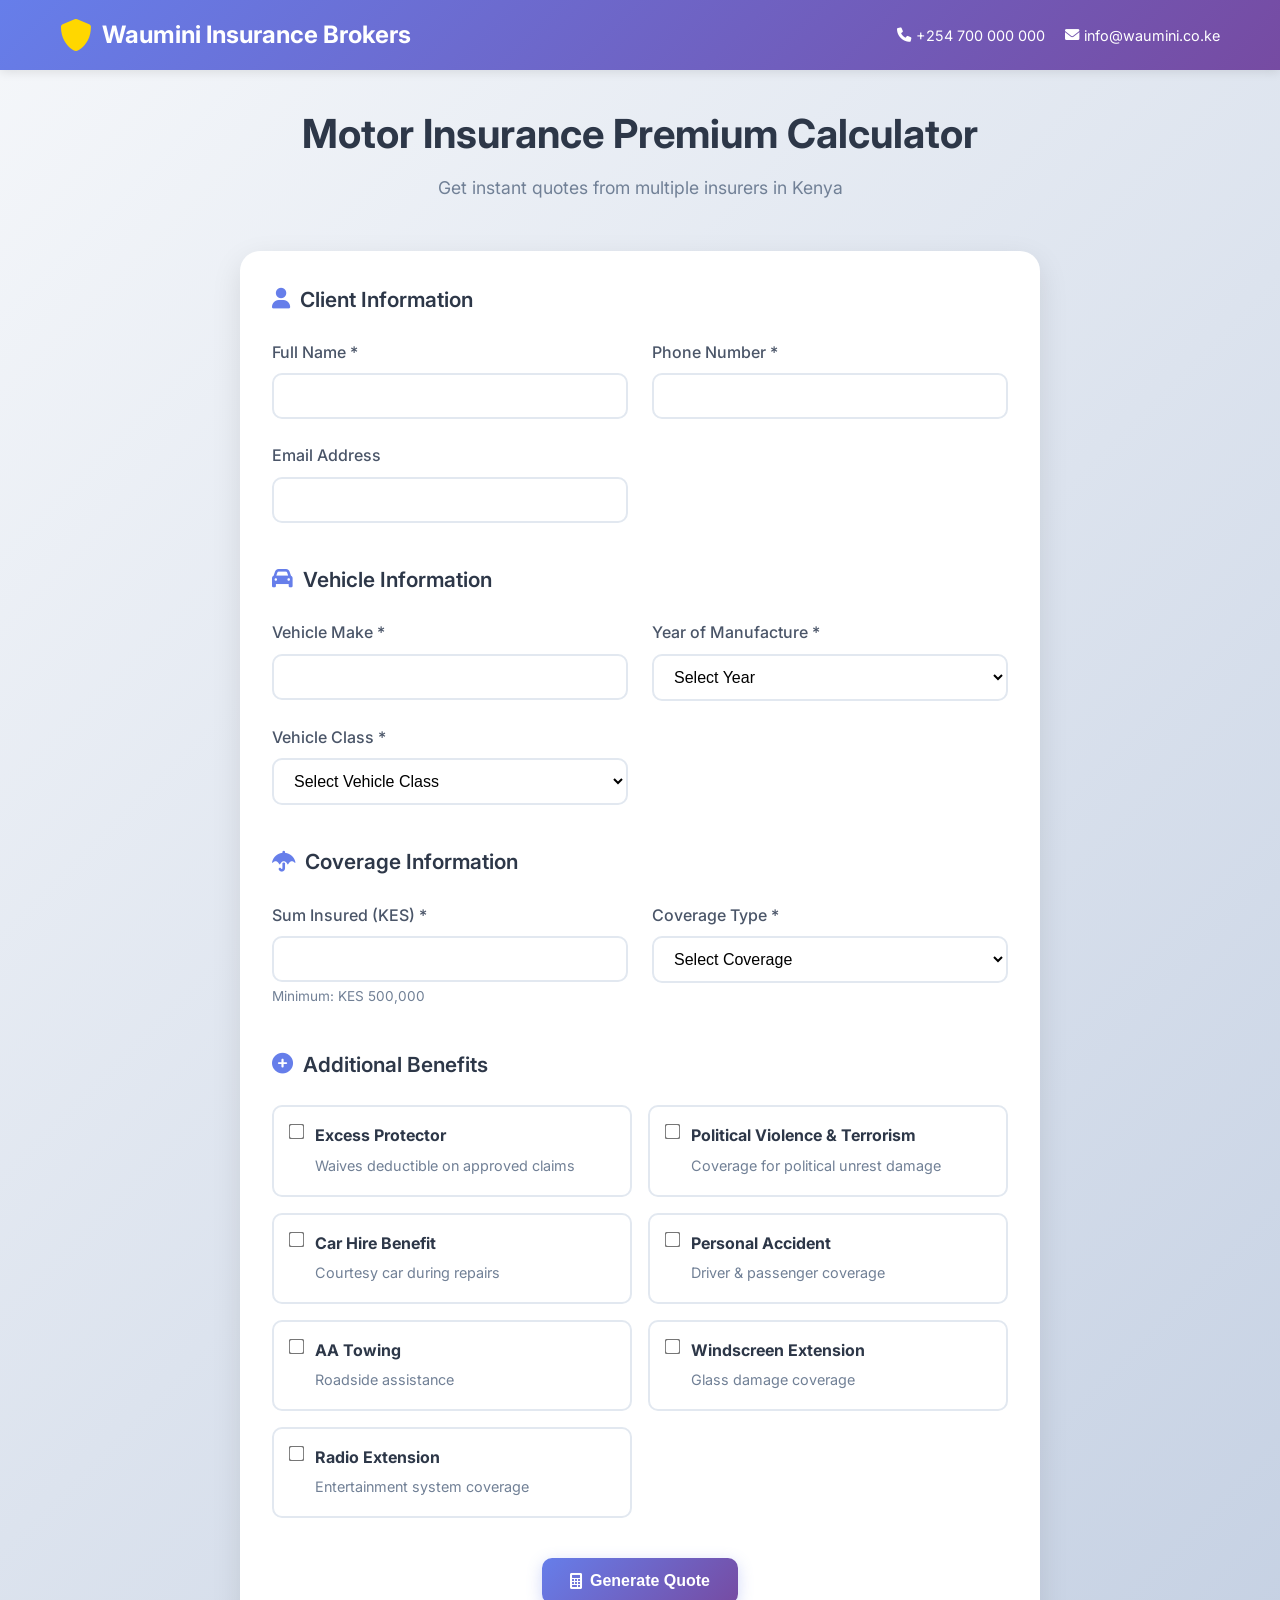
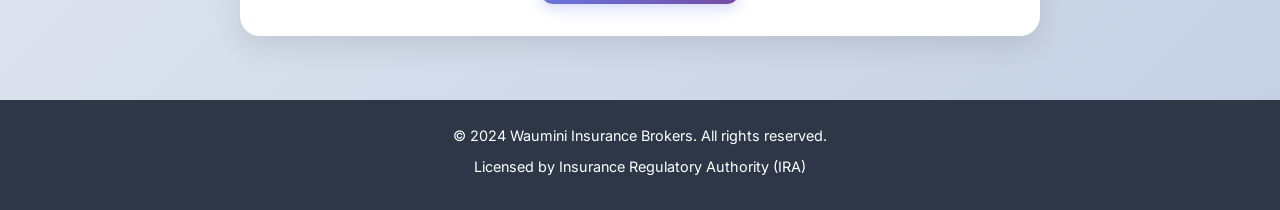
<file: index.html>
<!DOCTYPE html>
<html lang="en">
<head>
    <meta charset="UTF-8">
    <meta name="viewport" content="width=device-width, initial-scale=1.0">
    <title>Motor Insurance Premium Generator - Waumini Insurance Brokers</title>
    <link rel="stylesheet" href="styles.css">
    <link href="https://fonts.googleapis.com/css2?family=Inter:wght@300;400;500;600;700&display=swap" rel="stylesheet">
    <link rel="stylesheet" href="https://cdnjs.cloudflare.com/ajax/libs/font-awesome/6.0.0/css/all.min.css">
</head>
<body>
    <!-- Header -->
    <header class="header">
        <div class="container">
            <div class="logo">
                <i class="fas fa-shield-alt"></i>
                <span>Waumini Insurance Brokers</span>
            </div>
            <div class="header-info">
                <span><i class="fas fa-phone"></i> +254 700 000 000</span>
                <span><i class="fas fa-envelope"></i> info@waumini.co.ke</span>
            </div>
        </div>
    </header>

    <!-- Main Application Container -->
    <main class="main-container">
        <!-- Page 1: Quote Form -->
        <div id="quoteForm" class="page active">
            <div class="container">
                <div class="form-header">
                    <h1>Motor Insurance Premium Calculator</h1>
                    <p>Get instant quotes from multiple insurers in Kenya</p>
                </div>

                <form id="insuranceForm" class="quote-form">
                    <!-- Client Information Section -->
                    <div class="form-section">
                        <h2><i class="fas fa-user"></i> Client Information</h2>
                        <div class="form-grid">
                            <div class="form-group">
                                <label for="clientName">Full Name *</label>
                                <input type="text" id="clientName" name="clientName" required>
                            </div>
                            <div class="form-group">
                                <label for="clientPhone">Phone Number *</label>
                                <input type="tel" id="clientPhone" name="clientPhone" required>
                            </div>
                            <div class="form-group">
                                <label for="clientEmail">Email Address</label>
                                <input type="email" id="clientEmail" name="clientEmail">
                            </div>
                        </div>
                    </div>

                    <!-- Vehicle Information Section -->
                    <div class="form-section">
                        <h2><i class="fas fa-car"></i> Vehicle Information</h2>
                        <div class="form-grid">
                            <div class="form-group">
                                <label for="vehicleMake">Vehicle Make *</label>
                                <input type="text" id="vehicleMake" name="vehicleMake" required>
                            </div>
                            <div class="form-group">
                                <label for="vehicleYear">Year of Manufacture *</label>
                                <select id="vehicleYear" name="vehicleYear" required>
                                    <option value="">Select Year</option>
                                </select>
                            </div>
                            <div class="form-group">
                                <label for="vehicleClass">Vehicle Class *</label>
                                <select id="vehicleClass" name="vehicleClass" required>
                                    <option value="">Select Vehicle Class</option>
                                    <option value="Motor Private">Motor Private</option>
                                    <option value="Commercial">Commercial</option>
                                    <option value="Motorcycle">Motorcycle</option>
                                </select>
                            </div>
                        </div>
                    </div>

                    <!-- Coverage Information Section -->
                    <div class="form-section">
                        <h2><i class="fas fa-umbrella"></i> Coverage Information</h2>
                        <div class="form-grid">
                            <div class="form-group">
                                <label for="sumInsured">Sum Insured (KES) *</label>
                                <input type="number" id="sumInsured" name="sumInsured" min="500000" step="50000" required>
                                <small>Minimum: KES 500,000</small>
                            </div>
                            <div class="form-group">
                                <label for="coverType">Coverage Type *</label>
                                <select id="coverType" name="coverType" required>
                                    <option value="">Select Coverage</option>
                                    <option value="Comprehensive">Comprehensive</option>
                                    <option value="TPO">Third Party Only (TPO)</option>
                                </select>
                            </div>
                        </div>
                    </div>

                    <!-- Add-On Benefits Section -->
                    <div class="form-section">
                        <h2><i class="fas fa-plus-circle"></i> Additional Benefits</h2>
                        <div class="addons-grid">
                            <div class="addon-item">
                                <input type="checkbox" id="excessProtector" name="addOns" value="excessProtector">
                                <label for="excessProtector">
                                    <strong>Excess Protector</strong>
                                    <span>Waives deductible on approved claims</span>
                                </label>
                            </div>
                            <div class="addon-item">
                                <input type="checkbox" id="politicalViolence" name="addOns" value="politicalViolence">
                                <label for="politicalViolence">
                                    <strong>Political Violence & Terrorism</strong>
                                    <span>Coverage for political unrest damage</span>
                                </label>
                            </div>
                            <div class="addon-item">
                                <input type="checkbox" id="carHire" name="addOns" value="carHire">
                                <label for="carHire">
                                    <strong>Car Hire Benefit</strong>
                                    <span>Courtesy car during repairs</span>
                                </label>
                            </div>
                            <div class="addon-item">
                                <input type="checkbox" id="personalAccident" name="addOns" value="personalAccident">
                                <label for="personalAccident">
                                    <strong>Personal Accident</strong>
                                    <span>Driver & passenger coverage</span>
                                </label>
                            </div>
                            <div class="addon-item">
                                <input type="checkbox" id="aaTowing" name="addOns" value="aaTowing">
                                <label for="aaTowing">
                                    <strong>AA Towing</strong>
                                    <span>Roadside assistance</span>
                                </label>
                            </div>
                            <div class="addon-item">
                                <input type="checkbox" id="windscreenExtension" name="addOns" value="windscreenExtension">
                                <label for="windscreenExtension">
                                    <strong>Windscreen Extension</strong>
                                    <span>Glass damage coverage</span>
                                </label>
                            </div>
                            <div class="addon-item">
                                <input type="checkbox" id="radioExtension" name="addOns" value="radioExtension">
                                <label for="radioExtension">
                                    <strong>Radio Extension</strong>
                                    <span>Entertainment system coverage</span>
                                </label>
                            </div>
                        </div>
                    </div>

                    <!-- Submit Button -->
                    <div class="form-actions">
                        <button type="submit" class="btn-primary">
                            <i class="fas fa-calculator"></i>
                            Generate Quote
                        </button>
                    </div>
                </form>
            </div>
        </div>

        <!-- Page 2: Loading Screen -->
        <div id="loadingScreen" class="page">
            <div class="loading-container">
                <div class="loading-content">
                    <div class="loading-spinner">
                        <i class="fas fa-shield-alt"></i>
                    </div>
                    <h2>Generating Your Quote</h2>
                    <p>We're calculating premiums from multiple insurers...</p>
                    <div class="loading-progress">
                        <div class="progress-bar"></div>
                    </div>
                </div>
            </div>
        </div>

        <!-- Page 3: Results Page -->
        <div id="resultsPage" class="page">
            <div class="container">
                <div class="results-header">
                    <h1>Your Motor Insurance Quotes</h1>
                    <p>Valid for 30 days from today</p>
                </div>

                <!-- Client Summary -->
                <div class="client-summary">
                    <h3><i class="fas fa-user"></i> Client Summary</h3>
                    <div class="summary-grid">
                        <div class="summary-item">
                            <span class="label">Name:</span>
                            <span id="summaryName" class="value"></span>
                        </div>
                        <div class="summary-item">
                            <span class="label">Phone:</span>
                            <span id="summaryPhone" class="value"></span>
                        </div>
                        <div class="summary-item">
                            <span class="label">Vehicle:</span>
                            <span id="summaryVehicle" class="value"></span>
                        </div>
                        <div class="summary-item">
                            <span class="label">Sum Insured:</span>
                            <span id="summarySumInsured" class="value"></span>
                        </div>
                    </div>
                </div>

                <!-- Quotes Display -->
                <div class="quotes-container">
                    <div id="quotesList" class="quotes-grid">
                        <!-- Quotes will be dynamically generated here -->
                    </div>
                </div>

                <!-- Action Buttons -->
                <div class="results-actions">
                    <button id="newQuoteBtn" class="btn-secondary">
                        <i class="fas fa-plus"></i>
                        New Quote
                    </button>
                    <button id="downloadCSVBtn" class="btn-secondary">
                        <i class="fas fa-download"></i>
                        Download Data
                    </button>
                    <button id="contactBtn" class="btn-primary">
                        <i class="fas fa-phone"></i>
                        Contact Us
                    </button>
                </div>

                <!-- Contact Information -->
                <div class="contact-info">
                    <h3><i class="fas fa-info-circle"></i> Need Help?</h3>
                    <div class="contact-grid">
                        <div class="contact-item">
                            <i class="fas fa-phone"></i>
                            <div>
                                <strong>Call Us</strong>
                                <span>+254 700 000 000</span>
                            </div>
                        </div>
                        <div class="contact-item">
                            <i class="fas fa-envelope"></i>
                            <div>
                                <strong>Email Us</strong>
                                <span>info@waumini.co.ke</span>
                            </div>
                        </div>
                        <div class="contact-item">
                            <i class="fas fa-map-marker-alt"></i>
                            <div>
                                <strong>Visit Us</strong>
                                <span>Nairobi, Kenya</span>
                            </div>
                        </div>
                    </div>
                </div>
            </div>
        </div>
    </main>

    <!-- Footer -->
    <footer class="footer">
        <div class="container">
            <p>&copy; 2024 Waumini Insurance Brokers. All rights reserved.</p>
            <p>Licensed by Insurance Regulatory Authority (IRA)</p>
        </div>
    </footer>

    <script src="script.js"></script>
</body>
</html>
</file>
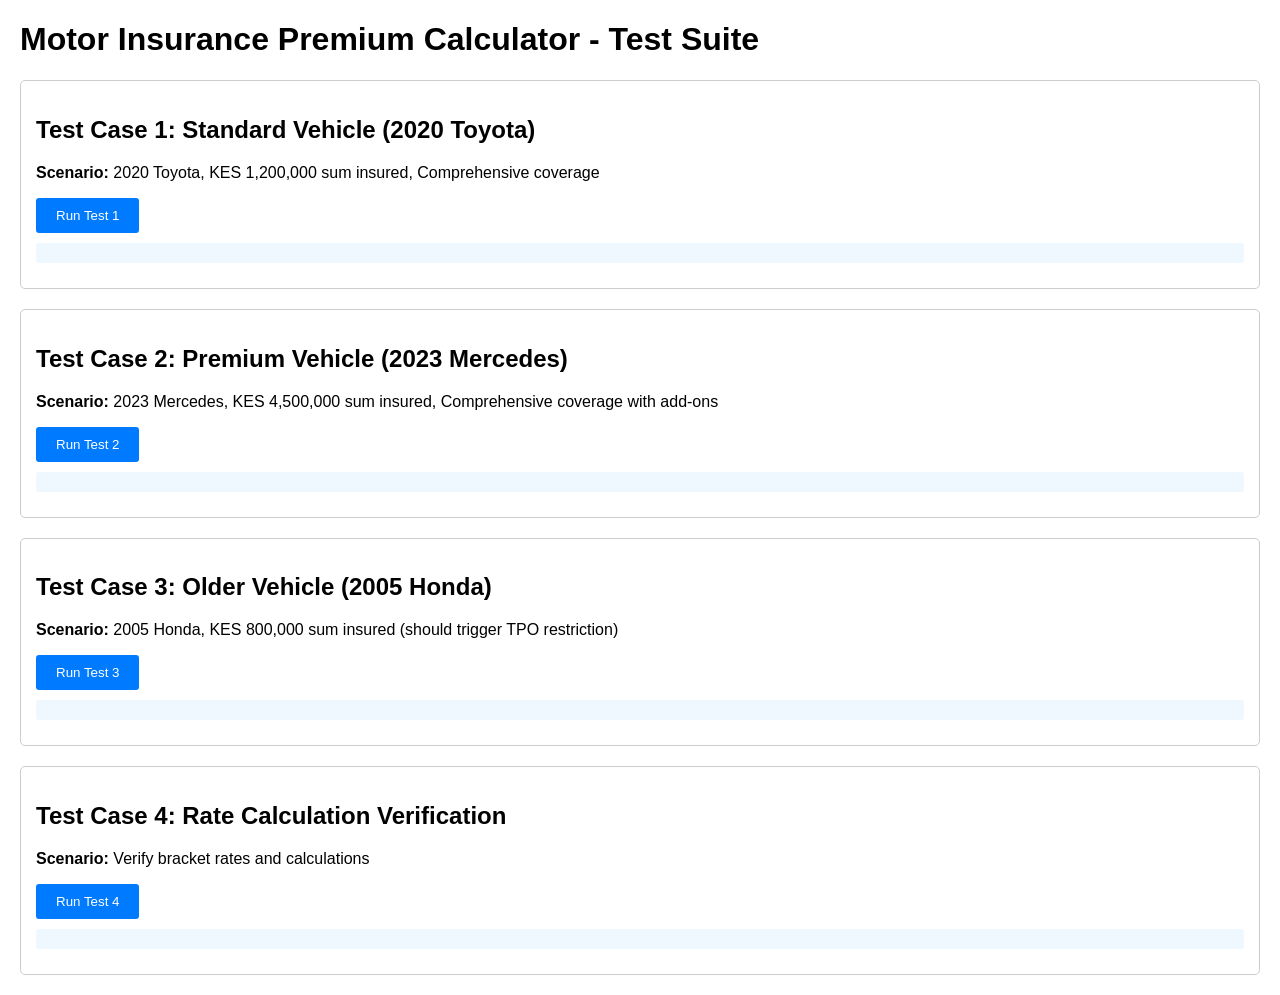
<file: test.html>
<!DOCTYPE html>
<html lang="en">
<head>
    <meta charset="UTF-8">
    <meta name="viewport" content="width=device-width, initial-scale=1.0">
    <title>Motor Insurance Calculator - Test</title>
    <style>
        body { font-family: Arial, sans-serif; margin: 20px; }
        .test-section { margin: 20px 0; padding: 15px; border: 1px solid #ccc; border-radius: 5px; }
        .result { background: #f0f8ff; padding: 10px; margin: 10px 0; border-radius: 3px; }
        button { padding: 10px 20px; background: #007bff; color: white; border: none; border-radius: 3px; cursor: pointer; }
        button:hover { background: #0056b3; }
    </style>
</head>
<body>
    <h1>Motor Insurance Premium Calculator - Test Suite</h1>
    
    <div class="test-section">
        <h2>Test Case 1: Standard Vehicle (2020 Toyota)</h2>
        <p><strong>Scenario:</strong> 2020 Toyota, KES 1,200,000 sum insured, Comprehensive coverage</p>
        <button onclick="runTest1()">Run Test 1</button>
        <div id="result1" class="result"></div>
    </div>

    <div class="test-section">
        <h2>Test Case 2: Premium Vehicle (2023 Mercedes)</h2>
        <p><strong>Scenario:</strong> 2023 Mercedes, KES 4,500,000 sum insured, Comprehensive coverage with add-ons</p>
        <button onclick="runTest2()">Run Test 2</button>
        <div id="result2" class="result"></div>
    </div>

    <div class="test-section">
        <h2>Test Case 3: Older Vehicle (2005 Honda)</h2>
        <p><strong>Scenario:</strong> 2005 Honda, KES 800,000 sum insured (should trigger TPO restriction)</p>
        <button onclick="runTest3()">Run Test 3</button>
        <div id="result3" class="result"></div>
    </div>

    <div class="test-section">
        <h2>Test Case 4: Rate Calculation Verification</h2>
        <p><strong>Scenario:</strong> Verify bracket rates and calculations</p>
        <button onclick="runTest4()">Run Test 4</button>
        <div id="result4" class="result"></div>
    </div>

    <script>
        // Simplified test version of the calculator
        class TestCalculator {
            constructor() {
                this.insuranceRates = {
                    BRITAM: {
                        bracket1: 0.06,
                        bracket2: 0.045,
                        bracket3: 0.03,
                        minPremium: 37500,
                        excessProtector: 5000,
                        addOns: {
                            carHire: 5000,
                            personalAccident: 3000,
                            aaTowing: 2500,
                            windscreenExtension: 1500,
                            radioExtension: 1000
                        }
                    },
                    CANON: {
                        bracket1: 0.035,
                        bracket2: 0.035,
                        bracket3: 0.035,
                        minPremium: 37500,
                        excessProtector: 2500,
                        addOns: {
                            carHire: 5000,
                            personalAccident: 3000,
                            aaTowing: 2500,
                            windscreenExtension: 1500,
                            radioExtension: 1000
                        }
                    },
                    PACIS: {
                        bracket1: 0.06,
                        bracket2: 0.035,
                        bracket3: 0.03,
                        minPremium: 30000,
                        excessProtector: 2500,
                        addOns: {
                            carHire: 5000,
                            personalAccident: 3000,
                            aaTowing: 2500,
                            windscreenExtension: 1500,
                            radioExtension: 1000
                        }
                    }
                };
                this.GOVERNMENT_LEVY = 0.0045;
                this.STAMP_DUTY = 40;
            }

            calculatePremium(insurer, sumInsured, addOns = []) {
                const rates = this.insuranceRates[insurer];
                
                // Determine rate based on bracket
                let rate;
                if (sumInsured <= 1500000) {
                    rate = rates.bracket1;
                } else if (sumInsured <= 3000000) {
                    rate = rates.bracket2;
                } else {
                    rate = rates.bracket3;
                }

                // Calculate basic premium
                let basicPremium = sumInsured * rate;
                basicPremium = Math.max(basicPremium, rates.minPremium);

                // Calculate add-ons
                let addOnsTotal = 0;
                addOns.forEach(addOn => {
                    switch (addOn) {
                        case 'excessProtector':
                            addOnsTotal += rates.excessProtector;
                            break;
                        case 'politicalViolence':
                            addOnsTotal += Math.max(sumInsured * 0.0025, 2500);
                            break;
                        case 'carHire':
                            addOnsTotal += rates.addOns.carHire;
                            break;
                        case 'personalAccident':
                            addOnsTotal += rates.addOns.personalAccident;
                            break;
                        case 'aaTowing':
                            addOnsTotal += rates.addOns.aaTowing;
                            break;
                        case 'windscreenExtension':
                            addOnsTotal += rates.addOns.windscreenExtension;
                            break;
                        case 'radioExtension':
                            addOnsTotal += rates.addOns.radioExtension;
                            break;
                    }
                });

                // Calculate government levy
                const govLevy = (basicPremium + addOnsTotal) * this.GOVERNMENT_LEVY;

                // Calculate total premium
                const totalPremium = basicPremium + addOnsTotal + govLevy + this.STAMP_DUTY;

                return {
                    insurer: insurer,
                    basicPremium: basicPremium,
                    addOnsTotal: addOnsTotal,
                    govLevy: govLevy,
                    stampDuty: this.STAMP_DUTY,
                    totalPremium: totalPremium,
                    rate: rate
                };
            }

            checkVehicleEligibility(vehicleYear) {
                const currentYear = new Date().getFullYear();
                const vehicleAge = currentYear - vehicleYear;
                return vehicleAge <= 15;
            }
        }

        const testCalc = new TestCalculator();

        function runTest1() {
            const result = document.getElementById('result1');
            const sumInsured = 1200000;
            const addOns = ['excessProtector', 'politicalViolence'];
            
            const quotes = [];
            ['BRITAM', 'CANON', 'PACIS'].forEach(insurer => {
                quotes.push(testCalc.calculatePremium(insurer, sumInsured, addOns));
            });

            quotes.sort((a, b) => a.totalPremium - b.totalPremium);

            let html = '<h3>Test Results:</h3>';
            quotes.forEach(quote => {
                html += `
                    <div style="margin: 10px 0; padding: 10px; border: 1px solid #ddd; border-radius: 3px;">
                        <strong>${quote.insurer} Insurance</strong><br>
                        Basic Premium: KES ${quote.basicPremium.toLocaleString()}<br>
                        Add-ons: KES ${quote.addOnsTotal.toLocaleString()}<br>
                        Gov Levy: KES ${quote.govLevy.toLocaleString()}<br>
                        Stamp Duty: KES ${quote.stampDuty.toLocaleString()}<br>
                        <strong>Total: KES ${quote.totalPremium.toLocaleString()}</strong><br>
                        Rate: ${(quote.rate * 100).toFixed(1)}%
                    </div>
                `;
            });

            result.innerHTML = html;
        }

        function runTest2() {
            const result = document.getElementById('result2');
            const sumInsured = 4500000;
            const addOns = ['excessProtector', 'politicalViolence', 'carHire', 'personalAccident', 'aaTowing'];
            
            const quotes = [];
            ['BRITAM', 'CANON', 'PACIS'].forEach(insurer => {
                quotes.push(testCalc.calculatePremium(insurer, sumInsured, addOns));
            });

            quotes.sort((a, b) => a.totalPremium - b.totalPremium);

            let html = '<h3>Test Results:</h3>';
            quotes.forEach(quote => {
                html += `
                    <div style="margin: 10px 0; padding: 10px; border: 1px solid #ddd; border-radius: 3px;">
                        <strong>${quote.insurer} Insurance</strong><br>
                        Basic Premium: KES ${quote.basicPremium.toLocaleString()}<br>
                        Add-ons: KES ${quote.addOnsTotal.toLocaleString()}<br>
                        Gov Levy: KES ${quote.govLevy.toLocaleString()}<br>
                        Stamp Duty: KES ${quote.stampDuty.toLocaleString()}<br>
                        <strong>Total: KES ${quote.totalPremium.toLocaleString()}</strong><br>
                        Rate: ${(quote.rate * 100).toFixed(1)}%
                    </div>
                `;
            });

            result.innerHTML = html;
        }

        function runTest3() {
            const result = document.getElementById('result3');
            const vehicleYear = 2005;
            const isEligible = testCalc.checkVehicleEligibility(vehicleYear);
            
            let html = '<h3>Test Results:</h3>';
            html += `<p><strong>Vehicle Year:</strong> ${vehicleYear}</p>`;
            html += `<p><strong>Vehicle Age:</strong> ${new Date().getFullYear() - vehicleYear} years</p>`;
            html += `<p><strong>Eligible for Comprehensive:</strong> ${isEligible ? 'Yes' : 'No'}</p>`;
            
            if (!isEligible) {
                html += '<p style="color: red;"><strong>Result:</strong> Vehicle is too old for comprehensive coverage. TPO only.</p>';
            }

            result.innerHTML = html;
        }

        function runTest4() {
            const result = document.getElementById('result4');
            
            let html = '<h3>Rate Structure Verification:</h3>';
            
            // Test different sum insured values
            const testValues = [800000, 1200000, 2000000, 4000000];
            
            testValues.forEach(sumInsured => {
                html += `<h4>Sum Insured: KES ${sumInsured.toLocaleString()}</h4>`;
                
                ['BRITAM', 'CANON', 'PACIS'].forEach(insurer => {
                    const quote = testCalc.calculatePremium(insurer, sumInsured);
                    html += `
                        <div style="margin: 5px 0; padding: 5px; background: #f9f9f9;">
                            ${insurer}: ${(quote.rate * 100).toFixed(1)}% → KES ${quote.totalPremium.toLocaleString()}
                        </div>
                    `;
                });
            });

            result.innerHTML = html;
        }
    </script>
</body>
</html>
</file>
<file: styles.css>
/* Reset and Base Styles */
* {
    margin: 0;
    padding: 0;
    box-sizing: border-box;
}

body {
    font-family: 'Inter', -apple-system, BlinkMacSystemFont, 'Segoe UI', Roboto, sans-serif;
    line-height: 1.6;
    color: #333;
    background: linear-gradient(135deg, #f5f7fa 0%, #c3cfe2 100%);
    min-height: 100vh;
}

.container {
    max-width: 1200px;
    margin: 0 auto;
    padding: 0 20px;
}

/* Header Styles */
.header {
    background: linear-gradient(135deg, #667eea 0%, #764ba2 100%);
    color: white;
    padding: 1rem 0;
    box-shadow: 0 2px 10px rgba(0,0,0,0.1);
}

.header .container {
    display: flex;
    justify-content: space-between;
    align-items: center;
}

.logo {
    display: flex;
    align-items: center;
    gap: 10px;
    font-size: 1.5rem;
    font-weight: 700;
}

.logo i {
    font-size: 2rem;
    color: #ffd700;
}

.header-info {
    display: flex;
    gap: 20px;
    font-size: 0.9rem;
}

.header-info span {
    display: flex;
    align-items: center;
    gap: 5px;
}

/* Main Container */
.main-container {
    min-height: calc(100vh - 140px);
    padding: 2rem 0;
}

/* Page Management */
.page {
    display: none;
    animation: fadeIn 0.5s ease-in-out;
}

.page.active {
    display: block;
}

@keyframes fadeIn {
    from { opacity: 0; transform: translateY(20px); }
    to { opacity: 1; transform: translateY(0); }
}

/* Form Styles */
.form-header {
    text-align: center;
    margin-bottom: 3rem;
}

.form-header h1 {
    font-size: 2.5rem;
    font-weight: 700;
    color: #2d3748;
    margin-bottom: 0.5rem;
}

.form-header p {
    font-size: 1.1rem;
    color: #718096;
}

.quote-form {
    background: white;
    border-radius: 20px;
    padding: 2rem;
    box-shadow: 0 10px 30px rgba(0,0,0,0.1);
    max-width: 800px;
    margin: 0 auto;
}

.form-section {
    margin-bottom: 2.5rem;
}

.form-section h2 {
    font-size: 1.3rem;
    font-weight: 600;
    color: #2d3748;
    margin-bottom: 1.5rem;
    display: flex;
    align-items: center;
    gap: 10px;
}

.form-section h2 i {
    color: #667eea;
}

.form-grid {
    display: grid;
    grid-template-columns: repeat(auto-fit, minmax(250px, 1fr));
    gap: 1.5rem;
}

.form-group {
    display: flex;
    flex-direction: column;
}

.form-group label {
    font-weight: 500;
    color: #4a5568;
    margin-bottom: 0.5rem;
}

.form-group input,
.form-group select {
    padding: 12px 16px;
    border: 2px solid #e2e8f0;
    border-radius: 10px;
    font-size: 1rem;
    transition: all 0.3s ease;
    background: white;
}

.form-group input:focus,
.form-group select:focus {
    outline: none;
    border-color: #667eea;
    box-shadow: 0 0 0 3px rgba(102, 126, 234, 0.1);
}

.form-group small {
    font-size: 0.85rem;
    color: #718096;
    margin-top: 0.25rem;
}

/* Add-ons Grid */
.addons-grid {
    display: grid;
    grid-template-columns: repeat(auto-fit, minmax(300px, 1fr));
    gap: 1rem;
}

.addon-item {
    display: flex;
    align-items: flex-start;
    gap: 12px;
    padding: 1rem;
    border: 2px solid #e2e8f0;
    border-radius: 10px;
    transition: all 0.3s ease;
    cursor: pointer;
}

.addon-item:hover {
    border-color: #667eea;
    background: #f7fafc;
}

.addon-item input[type="checkbox"] {
    margin-top: 2px;
    transform: scale(1.2);
}

.addon-item label {
    flex: 1;
    cursor: pointer;
}

.addon-item label strong {
    display: block;
    color: #2d3748;
    margin-bottom: 0.25rem;
}

.addon-item label span {
    font-size: 0.9rem;
    color: #718096;
}

/* Button Styles */
.form-actions {
    text-align: center;
    margin-top: 2rem;
}

.btn-primary,
.btn-secondary {
    padding: 14px 28px;
    border: none;
    border-radius: 10px;
    font-size: 1rem;
    font-weight: 600;
    cursor: pointer;
    transition: all 0.3s ease;
    display: inline-flex;
    align-items: center;
    gap: 8px;
    text-decoration: none;
}

.btn-primary {
    background: linear-gradient(135deg, #667eea 0%, #764ba2 100%);
    color: white;
    box-shadow: 0 4px 15px rgba(102, 126, 234, 0.3);
}

.btn-primary:hover {
    transform: translateY(-2px);
    box-shadow: 0 6px 20px rgba(102, 126, 234, 0.4);
}

.btn-secondary {
    background: white;
    color: #667eea;
    border: 2px solid #667eea;
}

.btn-secondary:hover {
    background: #667eea;
    color: white;
    transform: translateY(-2px);
}

/* Loading Screen */
.loading-container {
    display: flex;
    justify-content: center;
    align-items: center;
    min-height: 60vh;
}

.loading-content {
    text-align: center;
    max-width: 400px;
}

.loading-spinner {
    width: 80px;
    height: 80px;
    margin: 0 auto 2rem;
    border: 4px solid #e2e8f0;
    border-top: 4px solid #667eea;
    border-radius: 50%;
    animation: spin 1s linear infinite;
}

.loading-spinner i {
    display: none;
}

@keyframes spin {
    0% { transform: rotate(0deg); }
    100% { transform: rotate(360deg); }
}

.loading-content h2 {
    font-size: 1.8rem;
    color: #2d3748;
    margin-bottom: 1rem;
}

.loading-content p {
    color: #718096;
    margin-bottom: 2rem;
}

.loading-progress {
    width: 100%;
    height: 6px;
    background: #e2e8f0;
    border-radius: 3px;
    overflow: hidden;
}

.progress-bar {
    height: 100%;
    background: linear-gradient(90deg, #667eea, #764ba2);
    border-radius: 3px;
    animation: progress 2s ease-in-out;
}

@keyframes progress {
    0% { width: 0%; }
    100% { width: 100%; }
}

/* Results Page */
.results-header {
    text-align: center;
    margin-bottom: 3rem;
}

.results-header h1 {
    font-size: 2.5rem;
    font-weight: 700;
    color: #2d3748;
    margin-bottom: 0.5rem;
}

.results-header p {
    font-size: 1.1rem;
    color: #718096;
}

/* Client Summary */
.client-summary {
    background: white;
    border-radius: 15px;
    padding: 1.5rem;
    margin-bottom: 2rem;
    box-shadow: 0 5px 15px rgba(0,0,0,0.08);
}

.client-summary h3 {
    font-size: 1.2rem;
    color: #2d3748;
    margin-bottom: 1rem;
    display: flex;
    align-items: center;
    gap: 8px;
}

.summary-grid {
    display: grid;
    grid-template-columns: repeat(auto-fit, minmax(200px, 1fr));
    gap: 1rem;
}

.summary-item {
    display: flex;
    justify-content: space-between;
    align-items: center;
    padding: 0.5rem 0;
    border-bottom: 1px solid #e2e8f0;
}

.summary-item:last-child {
    border-bottom: none;
}

.summary-item .label {
    font-weight: 500;
    color: #4a5568;
}

.summary-item .value {
    font-weight: 600;
    color: #2d3748;
}

/* Quotes Grid */
.quotes-container {
    margin-bottom: 2rem;
}

.quotes-grid {
    display: grid;
    grid-template-columns: repeat(auto-fit, minmax(350px, 1fr));
    gap: 1.5rem;
}

.quote-card {
    background: white;
    border-radius: 15px;
    padding: 1.5rem;
    box-shadow: 0 5px 15px rgba(0,0,0,0.08);
    transition: all 0.3s ease;
    position: relative;
    overflow: hidden;
}

.quote-card:hover {
    transform: translateY(-5px);
    box-shadow: 0 10px 25px rgba(0,0,0,0.15);
}

.quote-card.best-deal {
    background: linear-gradient(135deg, #667eea 0%, #764ba2 100%);
    color: white;
}

.quote-card.best-deal .quote-header h3,
.quote-card.best-deal .quote-price,
.quote-card.best-deal .quote-details span {
    color: white;
}

.quote-card.best-deal .quote-badge {
    background: #ffd700;
    color: #2d3748;
}

.quote-header {
    display: flex;
    justify-content: space-between;
    align-items: center;
    margin-bottom: 1rem;
}

.quote-header h3 {
    font-size: 1.3rem;
    font-weight: 700;
    color: #2d3748;
}

.quote-badge {
    background: #667eea;
    color: white;
    padding: 4px 12px;
    border-radius: 20px;
    font-size: 0.8rem;
    font-weight: 600;
}

.quote-price {
    font-size: 2rem;
    font-weight: 700;
    color: #2d3748;
    margin-bottom: 1rem;
    text-align: center;
}

.quote-details {
    margin-bottom: 1.5rem;
}

.quote-details div {
    display: flex;
    justify-content: space-between;
    margin-bottom: 0.5rem;
    font-size: 0.9rem;
}

.quote-details span:first-child {
    color: #718096;
}

.quote-details span:last-child {
    font-weight: 600;
    color: #2d3748;
}

.quote-actions {
    display: flex;
    gap: 0.5rem;
}

.quote-actions button {
    flex: 1;
    padding: 10px;
    border: none;
    border-radius: 8px;
    font-weight: 600;
    cursor: pointer;
    transition: all 0.3s ease;
}

.quote-actions .btn-select {
    background: #48bb78;
    color: white;
}

.quote-actions .btn-select:hover {
    background: #38a169;
}

.quote-actions .btn-details {
    background: #e2e8f0;
    color: #4a5568;
}

.quote-actions .btn-details:hover {
    background: #cbd5e0;
}

/* Results Actions */
.results-actions {
    display: flex;
    justify-content: center;
    gap: 1rem;
    margin-bottom: 2rem;
    flex-wrap: wrap;
}

/* Contact Information */
.contact-info {
    background: white;
    border-radius: 15px;
    padding: 1.5rem;
    box-shadow: 0 5px 15px rgba(0,0,0,0.08);
}

.contact-info h3 {
    font-size: 1.2rem;
    color: #2d3748;
    margin-bottom: 1rem;
    display: flex;
    align-items: center;
    gap: 8px;
}

.contact-grid {
    display: grid;
    grid-template-columns: repeat(auto-fit, minmax(250px, 1fr));
    gap: 1rem;
}

.contact-item {
    display: flex;
    align-items: center;
    gap: 12px;
    padding: 1rem;
    background: #f7fafc;
    border-radius: 10px;
}

.contact-item i {
    font-size: 1.5rem;
    color: #667eea;
    width: 24px;
}

.contact-item div strong {
    display: block;
    color: #2d3748;
    margin-bottom: 0.25rem;
}

.contact-item div span {
    color: #718096;
    font-size: 0.9rem;
}

/* Footer */
.footer {
    background: #2d3748;
    color: white;
    text-align: center;
    padding: 1.5rem 0;
    margin-top: 2rem;
}

.footer p {
    margin-bottom: 0.5rem;
    font-size: 0.9rem;
}

/* Responsive Design */
@media (max-width: 768px) {
    .header .container {
        flex-direction: column;
        gap: 1rem;
    }
    
    .header-info {
        flex-direction: column;
        gap: 0.5rem;
    }
    
    .form-header h1 {
        font-size: 2rem;
    }
    
    .quote-form {
        padding: 1.5rem;
        margin: 0 1rem;
    }
    
    .form-grid {
        grid-template-columns: 1fr;
    }
    
    .addons-grid {
        grid-template-columns: 1fr;
    }
    
    .quotes-grid {
        grid-template-columns: 1fr;
    }
    
    .results-actions {
        flex-direction: column;
        align-items: center;
    }
    
    .contact-grid {
        grid-template-columns: 1fr;
    }
}

@media (max-width: 480px) {
    .container {
        padding: 0 15px;
    }
    
    .quote-form {
        padding: 1rem;
        margin: 0 0.5rem;
    }
    
    .quote-card {
        padding: 1rem;
    }
    
    .quote-price {
        font-size: 1.5rem;
    }
}

/* Utility Classes */
.text-center { text-align: center; }
.text-right { text-align: right; }
.mb-1 { margin-bottom: 0.5rem; }
.mb-2 { margin-bottom: 1rem; }
.mb-3 { margin-bottom: 1.5rem; }
.mt-1 { margin-top: 0.5rem; }
.mt-2 { margin-top: 1rem; }
.mt-3 { margin-top: 1.5rem; }

/* Error States */
.error {
    border-color: #e53e3e !important;
    box-shadow: 0 0 0 3px rgba(229, 62, 62, 0.1) !important;
}

.error-message {
    color: #e53e3e;
    font-size: 0.85rem;
    margin-top: 0.25rem;
}

/* Success States */
.success {
    border-color: #48bb78 !important;
    box-shadow: 0 0 0 3px rgba(72, 187, 120, 0.1) !important;
}

/* Disabled States */
.disabled {
    opacity: 0.6;
    cursor: not-allowed;
}

/* Loading States */
.loading {
    opacity: 0.7;
    pointer-events: none;
}

/* Print Styles */
@media print {
    .header,
    .footer,
    .form-actions,
    .results-actions {
        display: none;
    }
    
    .quote-card {
        break-inside: avoid;
        box-shadow: none;
        border: 1px solid #ccc;
    }
}
</file>
